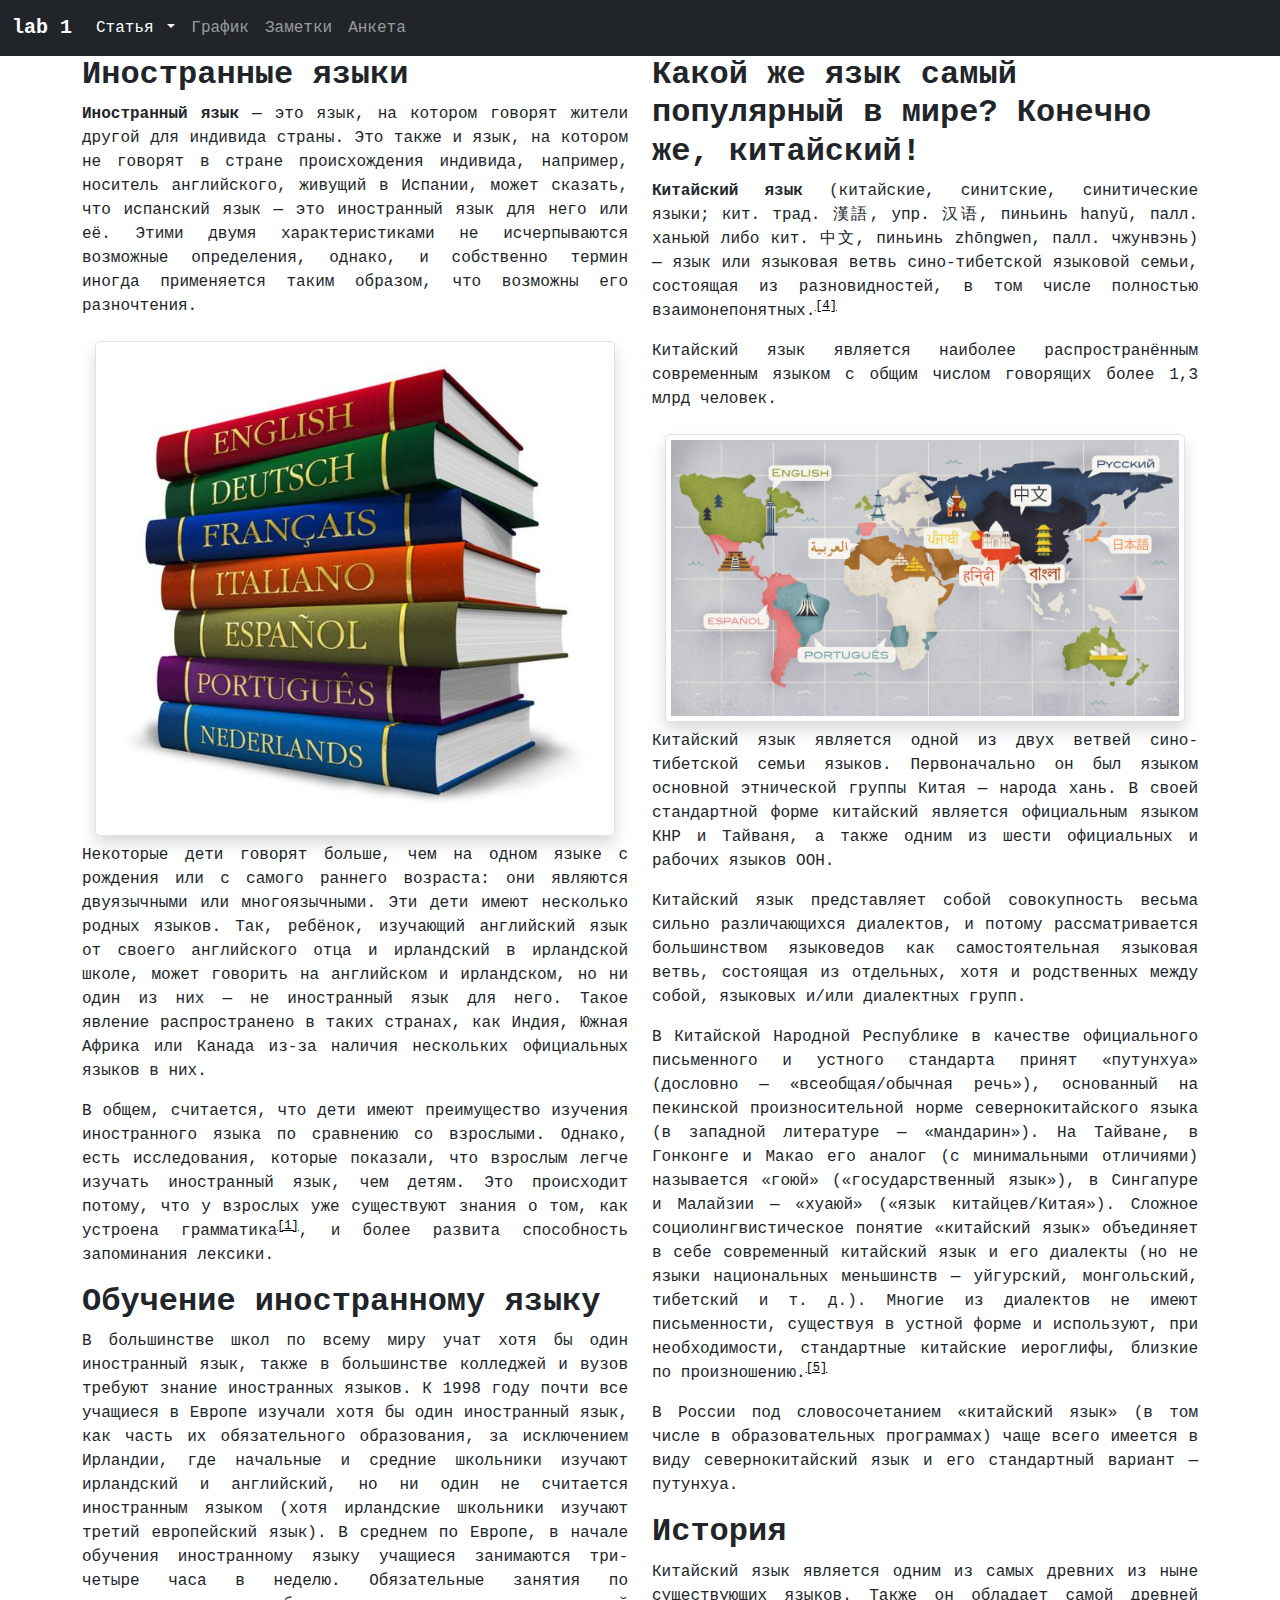
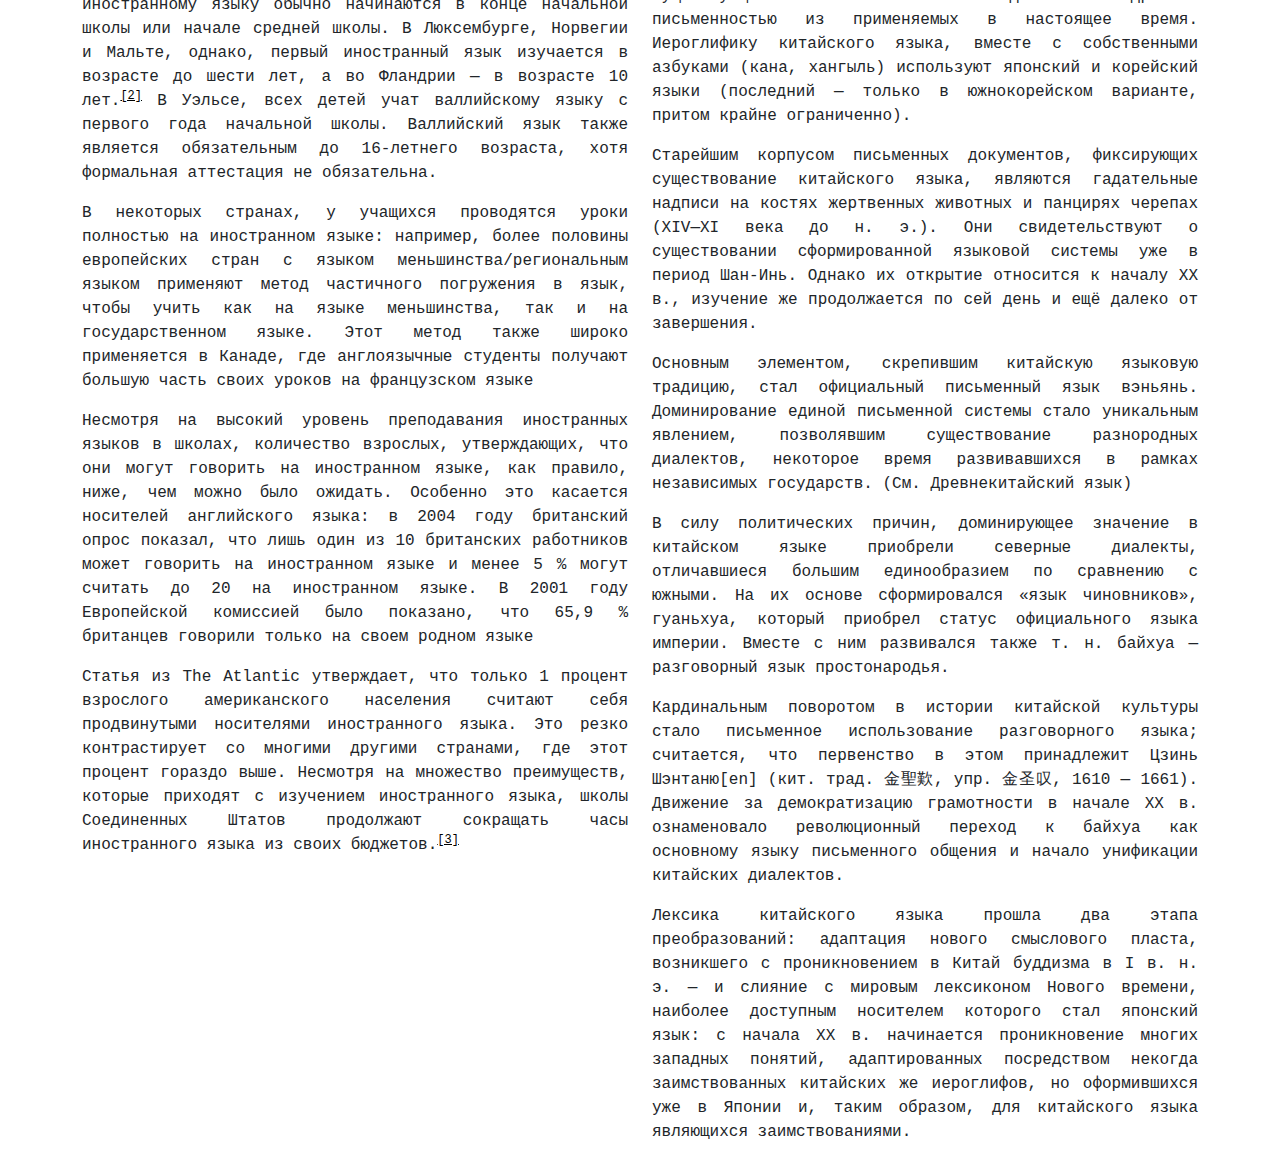
<file: index.html>
<!DOCTYPE html>
<html lang="ru">

<head>
  <meta charset="UTF-8">
  <meta http-equiv="X-UA-Compatible" content="IE=edge"> 
  <meta name="viewport" content="width=device-width, initial-scale=1.0">
  <title>Статья</title>
  <link rel="stylesheet" href="css/bootstrap.min.css">
  <link rel="stylesheet" href="css/index.css">
    <link href="https://cdn.jsdelivr.net/npm/bootstrap@5.1.3/dist/css/bootstrap.min.css" rel="stylesheet" integrity="sha384-1BmE4kWBq78iYhFldvKuhfTAU6auU8tT94WrHftjDbrCEXSU1oBoqyl2QvZ6jIW3" crossorigin="anonymous">
    <script src="https://cdn.jsdelivr.net/npm/bootstrap@5.1.3/dist/js/bootstrap.bundle.min.js" integrity="sha384-ka7Sk0Gln4gmtz2MlQnikT1wXgYsOg+OMhuP+IlRH9sENBO0LRn5q+8nbTov4+1p" crossorigin="anonymous"></script> 
</head>

<body>
  <nav class="navbar navbar-expand-lg navbar-dark bg-dark">
    <div class="container-fluid">
      <a class="navbar-brand" href="#">lab 1</a>
      <button class="navbar-toggler" type="button" data-bs-toggle="collapse" data-bs-target="#navbarSupportedContent"
        aria-controls="navbarSupportedContent" aria-expanded="false" aria-label="Toggle navigation">
        <span class="navbar-toggler-icon"></span>
      </button>
			<div class="collapse navbar-collapse" id="navbarSupportedContent">
        <ul class="navbar-nav me-auto mb-2 mb-lg-0">
          <li class="nav-item dropdown">
            <a class="nav-link active dropdown-toggle" href="#" id="navbarDropdown" role="button"
              data-bs-toggle="dropdown" aria-expanded="false">
              Статья
            </a>
            <ul class="dropdown-menu" aria-labelledby="navbarDropdown">
              <li><a class="dropdown-item" href="#entry">Иностранные языки</a></li>
              <li><a class="dropdown-item" href="#study">Обучение иностранному языку</a></li>
              <li><a class="dropdown-item" href="#fame">Какой же язык самый популярный в мире? Конечно же, китайский!</a></li>
              <li><a class="dropdown-item" href="#history">История</a></li>
            </ul>
          <li class="nav-item">
            <a class="nav-link" href="graph.html">График</a>
          </li>
          <li class="nav-item">
            <a class="nav-link" href="notes.html">Заметки</a>
          </li>
          <li class="nav-item">
            <a class="nav-link" href="form.html">Анкета</a>
          </li>
        </ul>
      </div>
    </div>
  </nav>
  <div class="container">
    <div class="row">
      <div class="col-sm-12 col-md-6">	  
        <h2 id="entry">Иностранные языки</h2>
		
        <p class="text-justify"><strong>Иностранный язык</strong> — это язык, на котором говорят жители другой 
		для индивида страны. Это также и язык, на котором не говорят в стране происхождения индивида, например, 
		носитель английского, живущий в Испании, может сказать, 
		что испанский язык — это иностранный язык для него или её. 
		Этими двумя характеристиками не исчерпываются возможные определения, однако, 
		и собственно термин иногда применяется таким образом, 
		что возможны его разночтения.</p>
		
        <button type="button" class="btn img-wrapper" data-bs-toggle="modal" data-bs-target="#modal-img"><img class="img-thumb shadow" src="img/1.jpg" alt="Английский, Немецкий, Французский, Итальянский, Испанский, Португальский, Норвежский"></button>
        
		<p class="text-justify">
          Некоторые дети говорят больше, чем на одном языке с рождения или с самого раннего возраста: 
		  они являются двуязычными или многоязычными. Эти дети имеют несколько родных языков. 
		  Так, ребёнок, изучающий английский язык от своего английского отца и ирландский в ирландской школе, 
		  может говорить на английском и ирландском, но ни один из них — не иностранный язык для него. 
		  Такое явление распространено в таких странах, как Индия, Южная Африка или Канада из-за наличия 
		  нескольких официальных языков в них.</p>
        
		<p class="text-justify">В общем, считается, что дети имеют преимущество изучения иностранного 
		языка по сравнению со взрослыми. Однако, есть исследования, которые показали, что взрослым 
		легче изучать иностранный язык, чем детям. Это происходит потому, что у взрослых уже существуют 
		знания о том, как устроена грамматика<sup><a href="https://www.telegraph.co.uk/education/educationopinion/10315238/Are-children-really-better-at-foreign-language-learning.html" target="_blank">[1]</a></sup>,
		 и более развита способность запоминания лексики.</p>
       
        <h2 id="study">Обучение иностранному языку</h2>
        
		<p class="text-justify">В большинстве школ по всему миру учат хотя бы один иностранный язык, 
		также в большинстве колледжей и вузов требуют знание иностранных языков. 
		К 1998 году почти все учащиеся в Европе изучали хотя бы один иностранный язык, 
		как часть их обязательного образования, за исключением Ирландии, где начальные и 
		средние школьники изучают ирландский и английский, но ни один не считается иностранным 
		языком (хотя ирландские школьники изучают третий европейский язык). 
		В среднем по Европе, в начале обучения иностранному языку учащиеся занимаются три-четыре часа в неделю. 
		Обязательные занятия по иностранному языку обычно начинаются в конце начальной школы или начале средней школы. 
		В Люксембурге, Норвегии и Мальте, однако, первый иностранный язык изучается в возрасте до шести лет, 
		а во Фландрии — в возрасте 10 лет.<sup><a href="https://onderwijs.vlaanderen.be/#2.6" target="_blank">[2]</a></sup> В Уэльсе, всех детей учат валлийскому языку с первого года начальной школы. 
		Валлийский язык также является обязательным до 16-летнего возраста, хотя формальная аттестация не обязательна.</p>
		
		<p class="text-justify">В некоторых странах, у учащихся проводятся уроки полностью на иностранном языке: например, 
		более половины европейских стран с языком меньшинства/региональным языком применяют метод 
		частичного погружения в язык, чтобы учить как на языке меньшинства, так и на государственном языке. 
		Этот метод также широко применяется в Канаде, где англоязычные студенты получают большую часть своих уроков на французском языке</p>
		
		<p class="text-justify">Несмотря на высокий уровень преподавания иностранных языков в школах, 
		количество взрослых, утверждающих, что они могут говорить на иностранном языке, как правило, 
		ниже, чем можно было ожидать. Особенно это касается носителей английского языка: в 2004 году 
		британский опрос показал, что лишь один из 10 британских работников может говорить на иностранном 
		языке и менее 5 % могут считать до 20 на иностранном языке. В 2001 году Европейской комиссией было 
		показано, что 65,9 % британцев говорили только на своем родном языке</p>
		
		<p class="text-justify">Статья из The Atlantic утверждает, что только 1 процент взрослого 
		американского населения считают себя продвинутыми носителями иностранного языка. 
		Это резко контрастирует со многими другими странами, где этот процент гораздо выше. 
		Несмотря на множество преимуществ, которые приходят с изучением иностранного языка, 
		школы Соединенных Штатов продолжают сокращать часы иностранного языка из своих бюджетов.<sup><a href="https://www.theatlantic.com/education/archive/2015/05/filling-americas-language-education-potholes/392876/" target="_blank">[3]</a></sup></p></div>
	  
      <div class="col-sm-12 col-md-6">
        
		<h2 id="fame">Какой же язык самый популярный в мире? Конечно же, китайский!</h2>
        
		<p class="text-justify"><strong>Китайский язык</strong> (китайские, синитские, синитические языки; кит. 
		трад. 漢語, упр. 汉语, пиньинь hanyǔ, палл. ханьюй либо кит. 中文, пиньинь zhōngwen, 
		палл. чжунвэнь) — язык или языковая ветвь сино-тибетской языковой семьи, состоящая из
		разновидностей, в том числе полностью взаимонепонятных.<sup><a href="https://bigenc.ru/linguistics/text/2070242" target="_blank">[4]</a></sup></p>
        
		<p class="text-justify">Китайский язык является наиболее распространённым современным языком с общим числом говорящих более 1,3 млрд человек.</p>
        
		<button type="button" class="btn img-wrapper" data-bs-toggle="modal" data-bs-target="#modal-img"><img class="img-thumb shadow" src="img/2.jpg" alt="10 самых распространенных языков на планете"></button>
   
		<p class="text-justify">Китайский язык является одной из двух ветвей сино-тибетской семьи языков. 
		Первоначально он был языком основной этнической группы Китая — народа хань. 
		В своей стандартной форме китайский является официальным языком КНР и Тайваня, 
		а также одним из шести официальных и рабочих языков ООН.</p>
		  
    <p class="text-justify">Китайский язык представляет собой совокупность весьма сильно различающихся диалектов, 
		и потому рассматривается большинством языковедов как самостоятельная языковая ветвь, 
		состоящая из отдельных, хотя и родственных между собой, языковых и/или диалектных групп.</p>
		
		<p class="text-justify">В Китайской Народной Республике в качестве официального письменного 
		и устного стандарта принят «путунхуа» (дословно — «всеобщая/обычная речь»), основанный 
		на пекинской произносительной норме севернокитайского языка (в западной литературе — «мандарин»). 
		На Тайване, в Гонконге и Макао его аналог (с минимальными отличиями) называется «гоюй» («государственный язык»), 
		в Сингапуре и Малайзии — «хуаюй» («язык китайцев/Китая»). Сложное социолингвистическое понятие «китайский язык» 
		объединяет в себе современный китайский язык и его диалекты 
		(но не языки национальных меньшинств — уйгурский, монгольский, тибетский и т. д.). 
		Многие из диалектов не имеют письменности, существуя в устной форме и используют, при необходимости, 
		стандартные китайские иероглифы, близкие по произношению.<sup><a href="https://cyberleninka.ru/article/n/kategorizatsiya-nominatsiy-yazykov-v-sotsiolingvisticheskim-prostranstve-kitayskoy-narodnoy-respubliki" target="_blank">[5]</a></sup></p>
		
		<p class="text-justify">В России под словосочетанием «китайский язык» (в том числе в образовательных программах) 
		чаще всего имеется в виду севернокитайский язык и его стандартный вариант — путунхуа.</p>
        
		<h2 id="history">История</h2>
        
		<p class="text-justify">Китайский язык является одним из самых древних из ныне существующих языков. 
		Также он обладает самой древней письменностью из применяемых в настоящее время. 
		Иероглифику китайского языка, вместе с собственными азбуками (кана, хангыль) используют японский 
		и корейский языки (последний — только в южнокорейском варианте, притом крайне ограниченно).</p>
        
		<p class="text-justify">Старейшим корпусом письменных документов, фиксирующих существование
		китайского языка, являются гадательные надписи на костях жертвенных животных и панцирях
		черепах (XIV—XI века до н. э.). Они свидетельствуют о существовании сформированной языковой
		системы уже в период Шан-Инь. Однако их открытие относится к началу XX в., изучение же продолжается
		по сей день и ещё далеко от завершения.</p>
		
		<p class="text-justify">Основным элементом, скрепившим китайскую языковую традицию,
		стал официальный письменный язык вэньянь. Доминирование единой письменной системы 
		стало уникальным явлением, позволявшим существование разнородных диалектов, некоторое
		время развивавшихся в рамках независимых государств. (См. Древнекитайский язык)</p>
		
		<p class="text-justify">В силу политических причин, доминирующее значение в китайском
		языке приобрели северные диалекты, отличавшиеся большим единообразием по сравнению
		с южными. На их основе сформировался «язык чиновников», гуаньхуа, который приобрел
		статус официального языка империи. Вместе с ним развивался также т. н. байхуа — разговорный язык простонародья.</p>
		
		<p class="text-justify">Кардинальным поворотом в истории китайской культуры стало
		письменное использование разговорного языка; считается, что первенство в
		этом принадлежит Цзинь Шэнтаню[en] (кит. трад. 金聖歎, упр. 金圣叹, 1610 — 1661). 
		Движение за демократизацию грамотности в начале XX в. ознаменовало революционный 
		переход к байхуа как основному языку письменного общения и начало унификации китайских диалектов.</p>
		
		<p class="text-justify">Лексика китайского языка прошла два этапа преобразований:
		адаптация нового смыслового пласта, возникшего с проникновением в Китай буддизма
		в I в. н. э. — и слияние с мировым лексиконом Нового времени, наиболее доступным
		носителем которого стал японский язык: с начала XX в. начинается проникновение многих
		западных понятий, адаптированных посредством некогда заимствованных китайских же иероглифов,
		но оформившихся уже в Японии и, таким образом, для китайского языка являющихся заимствованиями.</p>
		  
      </div>
    </div>
  </div>
  <div class="modal fade" id="modal-img" tabindex="-1" aria-hidden="true">
    <div class="modal-dialog modal-dialog-centered">
      <div class="modal-content">
        <div class="modal-header">
          <h5 class="modal-title" id="staticBackdropLabel"></h5>
          <button type="button" class="btn-close" data-bs-dismiss="modal" aria-label="Close"></button>
        </div>
        <div class="modal-body"></div>
        <div class="modal-footer">
          <button type="button" class="btn btn-secondary" data-bs-dismiss="modal">Закрыть</button>
        </div>
      </div>
    </div>
  </div>
  <script src="js/index.js"></script>
</body>

</html>
</file>
<file: css/index.css>
img {
    cursor: pointer;
}

.nav-item{
        font-family: Courier;
}

h2{
    font-family: Courier;
    font-weight: bolder;
}

.navbar-brand{
    font-family: Courier;
        font-weight: bolder;
}

.text-justify {

    text-align: justify;
    font-family: Courier;
}

.modal-title{
    font-family: Courier;
    font-weight: bolder;
}

a { 
	color: black;
   }

.img-thumb {
    max-width: 100%;
    border: 1px solid #dee2e6;
    border: 1px solid var(--bs-gray-300);
    padding: 5px;
    border-radius: .3rem;
}

.img-wrapper {
    position: relative;
    font-family: Courier;
    font-weight: bolder;
}

.img-wrapper::after {    
    content: attr(title);
    font-weight: bolder;
    color:  black;
    font-size: calc(1.3rem + .6vw);
    position: absolute;
    bottom: .7rem;
    left: 0;
    width: 100%;
    text-align: center;
}

.btn-secondary
{
    font-family: Courier;
}
</file>
